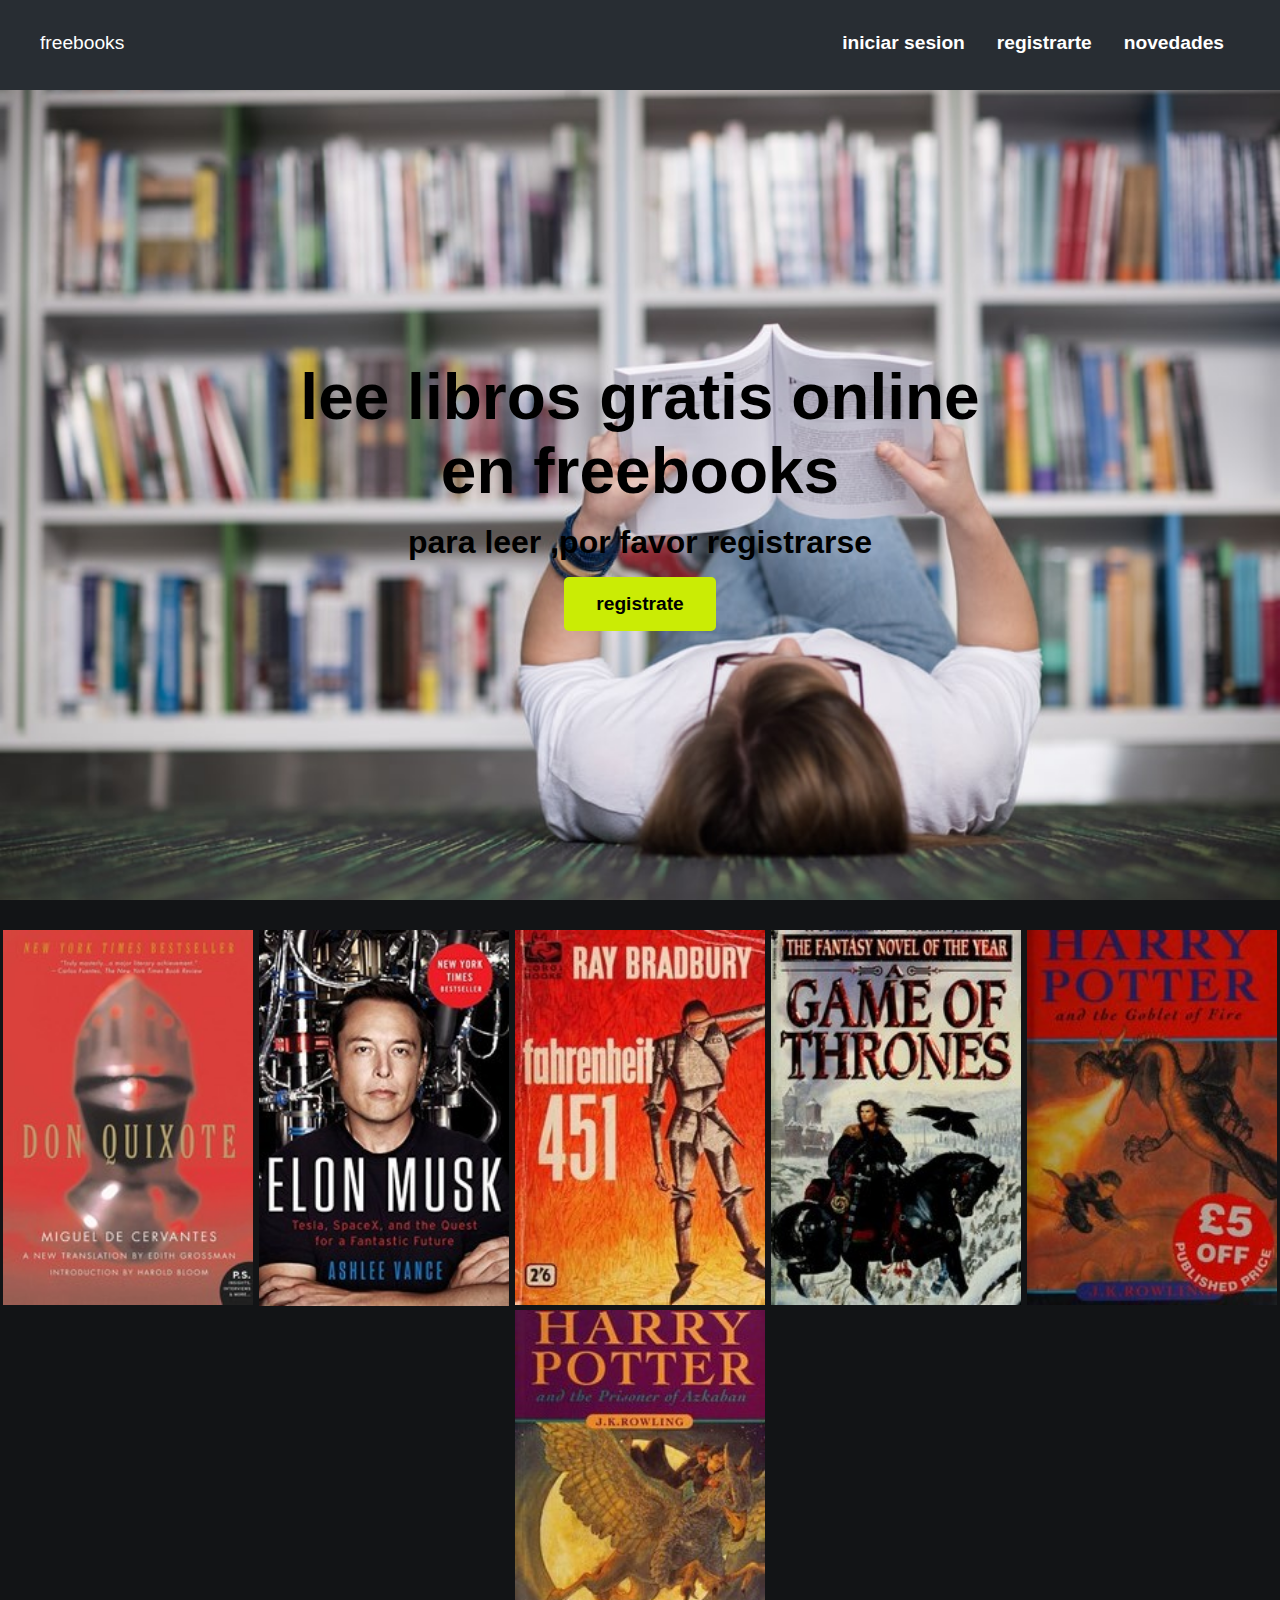
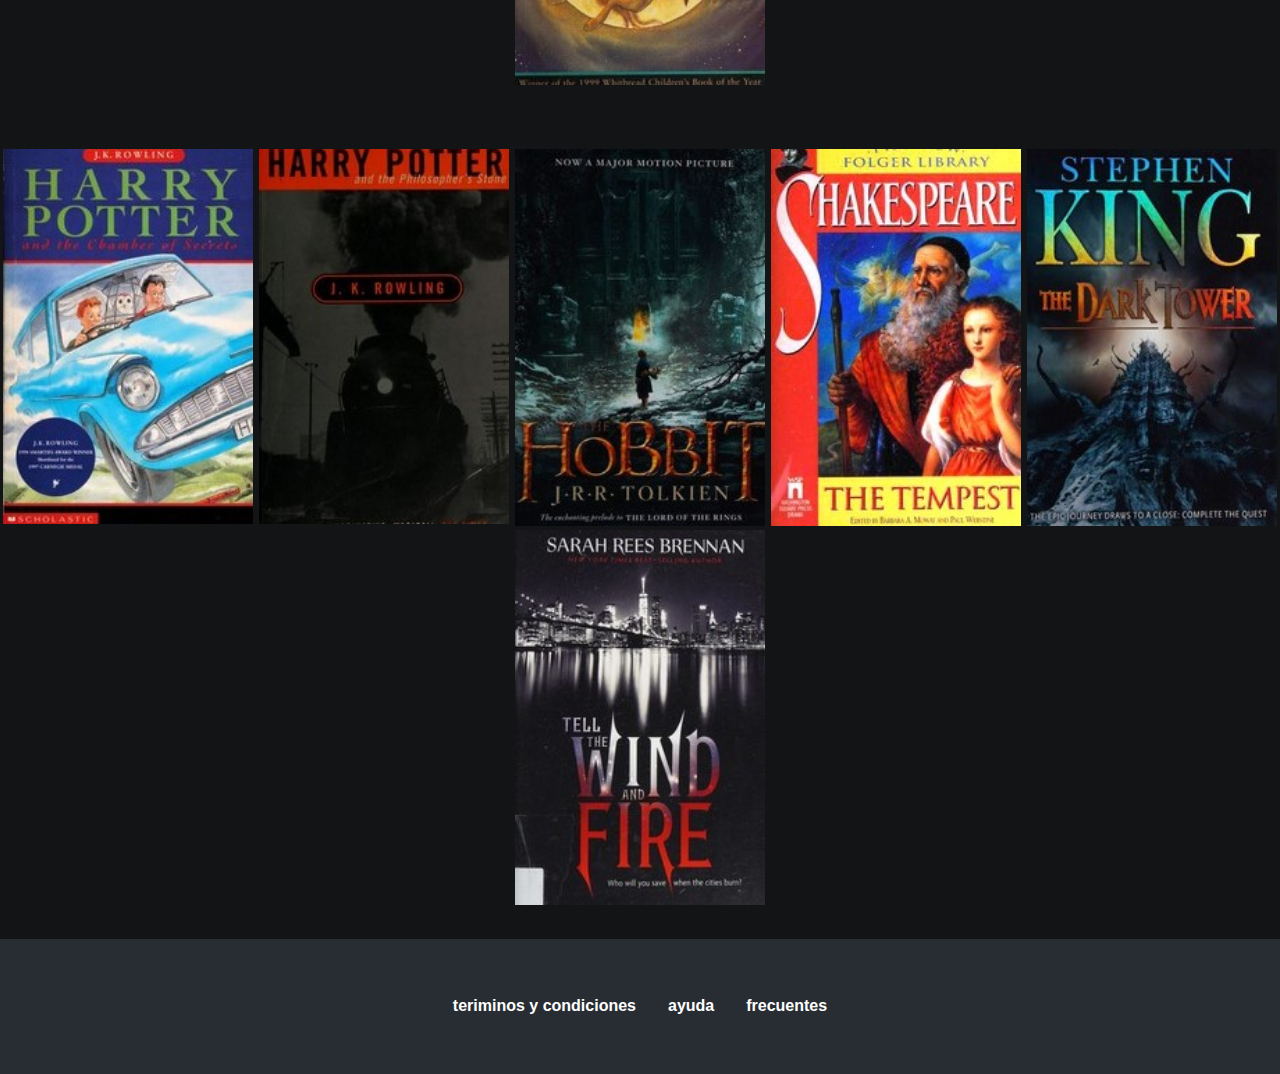
<file: index.html>
<!DOCTYPE html>
<html lang="en">
<head>
    <meta charset="UTF-8">
    
    <meta name="viewport" content="width=device-width, initial-scale=1.0">
   <link rel="stylesheet" href="style.css">
    <title>freebooks</title>
    <link  rel="icon" href="imagenes/book-3_icon-icons.com_49257.ico">
</head>
<body>
    <header>
        <nav class="cabesera">
            <a >
<spa class="logo"> freebooks</span>
            </a>
            <ul class="lista-Header">
                <li class="lista-Header-enlace">
                    <a class="header-enlace" href="inicio.html" >iniciar sesion</a>
                </li>
                <li class="lista-Header-enlace">
                    <a class="header-enlace" href="registro.html">registrarte</a>
                </li>
                <li class="lista-Header-enlace">
                    <a class="header-enlace" href="">novedades</a>
                </li>
            </ul>
        </nav>
    </header>
    <main>
        <section class="secccion-principal">
        <h1 class="titulo-principal"> lee libros gratis online<br>en freebooks</h1>
    <h2 class="titulo-segundo">para leer ,por favor registrarse</h2>
    <a class="boton-registro" href="registro.html">registrate</a>   
        </section>
<section class="contenedor-imagenes">
    <div class="contenedor-imagenes-caja"><a href="#"><img class="contenedor-imagenes-enlace" src="imagenes/donquijote.jpg"></a></div>
    <div class="contenedor-imagenes-caja"><a href="#"><img class="contenedor-imagenes-enlace" src="imagenes/elonmusk.jpg"></a></div>
    <div class="contenedor-imagenes-caja"><a href="#"><img class="contenedor-imagenes-enlace" src="imagenes/fahrenheit.jpg"></a></div>
    <div class="contenedor-imagenes-caja"><a href="#"><img class="contenedor-imagenes-enlace" src="imagenes/gameofthrones.jpg"></a></div>
    <div class="contenedor-imagenes-caja"><a href="#"><img class="contenedor-imagenes-enlace" src="imagenes/harry potter y el goblo de fuego.jpg"></a></div>
    <div class="contenedor-imagenes-caja"><a href="#"><img class="contenedor-imagenes-enlace" src="imagenes/harry potter y el prisionero de askaban.jpg"></a></div>

</section>
<section class="contenedor-imagenes">
    <div class="contenedor-imagenes-caja"><a href="#"><img class="contenedor-imagenes-enlace" src="imagenes/harry potter y la camara.jpg"></a></div>
    <div class="contenedor-imagenes-caja"><a href="#"><img class="contenedor-imagenes-enlace" src="imagenes/harrypotter.jpg"></a></div>
    <div class="contenedor-imagenes-caja"><a href="#"><img class="contenedor-imagenes-enlace" src="imagenes/hobbit.jpg"></a></div>
    <div class="contenedor-imagenes-caja"><a href="#"><img class="contenedor-imagenes-enlace" src="imagenes/shakespeare.jpg"></a></div>
    <div class="contenedor-imagenes-caja"><a href="#"><img class="contenedor-imagenes-enlace" src="imagenes/the dark tower.jpg"></a></div>
    <div class="contenedor-imagenes-caja"><a href="#"><img class="contenedor-imagenes-enlace" src="imagenes/wind and fire.jpg"></a></div>

</section>
</main>
<footer class="footer">

<nav class="navegacion">
    <ul class="lista-footer">
        <li class="lista-f-footer"><a href="#" class="lista-f-footer-enlace">teriminos y condiciones</a></li>
        <li class="lista-f-footer"><a href="#" class="lista-f-footer-enlace">ayuda</a></li>
        <li class="lista-f-footer"><a href="#" class="lista-f-footer-enlace"> frecuentes</a></li>
    </ul>
</nav>

</footer>
</body>
</html>
</file>
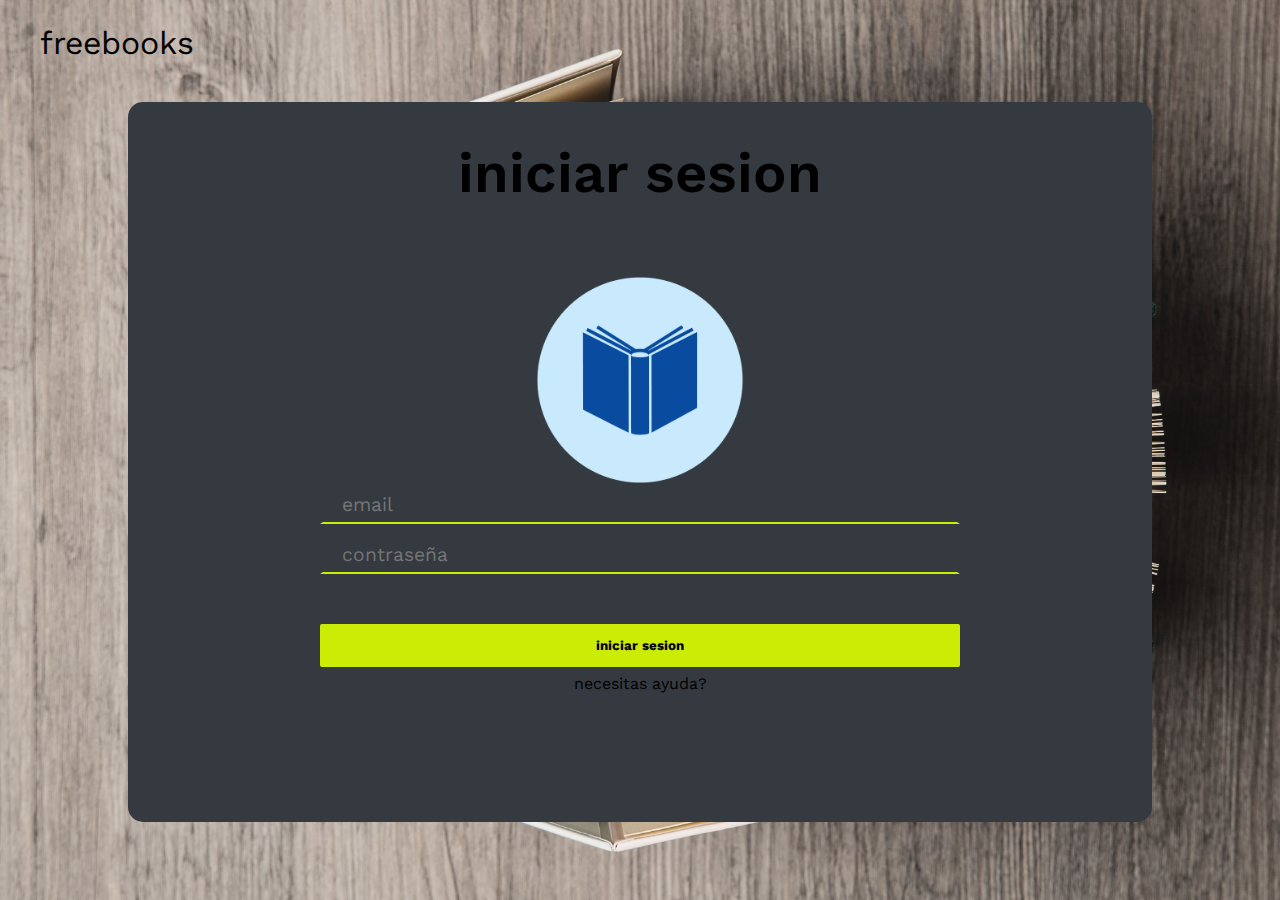
<file: inicio.html>
<!DOCTYPE html>
<html lang="en">
<head>
    <meta charset="UTF-8">
    <meta name="viewport" content="width=device-width, initial-scale=1.0">
    <title>freebooks</title>
    <link rel="stylesheet" href="inicio.css">
    <link rel="preconnect" href="https://fonts.googleapis.com">
    <link rel="preconnect" href="https://fonts.gstatic.com" crossorigin>
    <link href="https://fonts.googleapis.com/css2?family=Work+Sans:ital,wght@0,100..900;1,100..900&display=swap" rel="stylesheet">
    <link  rel="icon" href="imagenes/book-3_icon-icons.com_49257.ico">
</head>
<body class="supercontenedor">
    
 <header>
 <span class="logo">freebooks</span> <!--agregar animacion-->
 </header>
<main>
<section class="conteiner">

     <form class="formulario" id="form">
        <div class="titulo-inicio-con">
            <h1 class="titulo-inicio" >iniciar sesion</h1>
        </div>
 <div class="logo-iniciarsesion">
    <img class="logo-iniciarsesion-imagen" src="imagenes/book-3_icon-icons.com_49257.png" alt="logo freebooks">
 </div>
        <div>
            <input class="casilleros" id="email" type="email" placeholder="email">
        </div>
        <div>
            <input class="casilleros" id="password" type="password" placeholder="contraseña">
        </div>
        

        <div>
            
            
            <input class="boton-registro" id="submit"  type="submit" value="iniciar sesion" href="api.html">
        </div>
        <div class="enlace-contenedor">
            <a class="enlace" href="registro.html">necesitas ayuda?</a>
        </div>
     </form>
</section>
</main>   
<script src="inicio.js"></script>
</body>
</html>
</file>
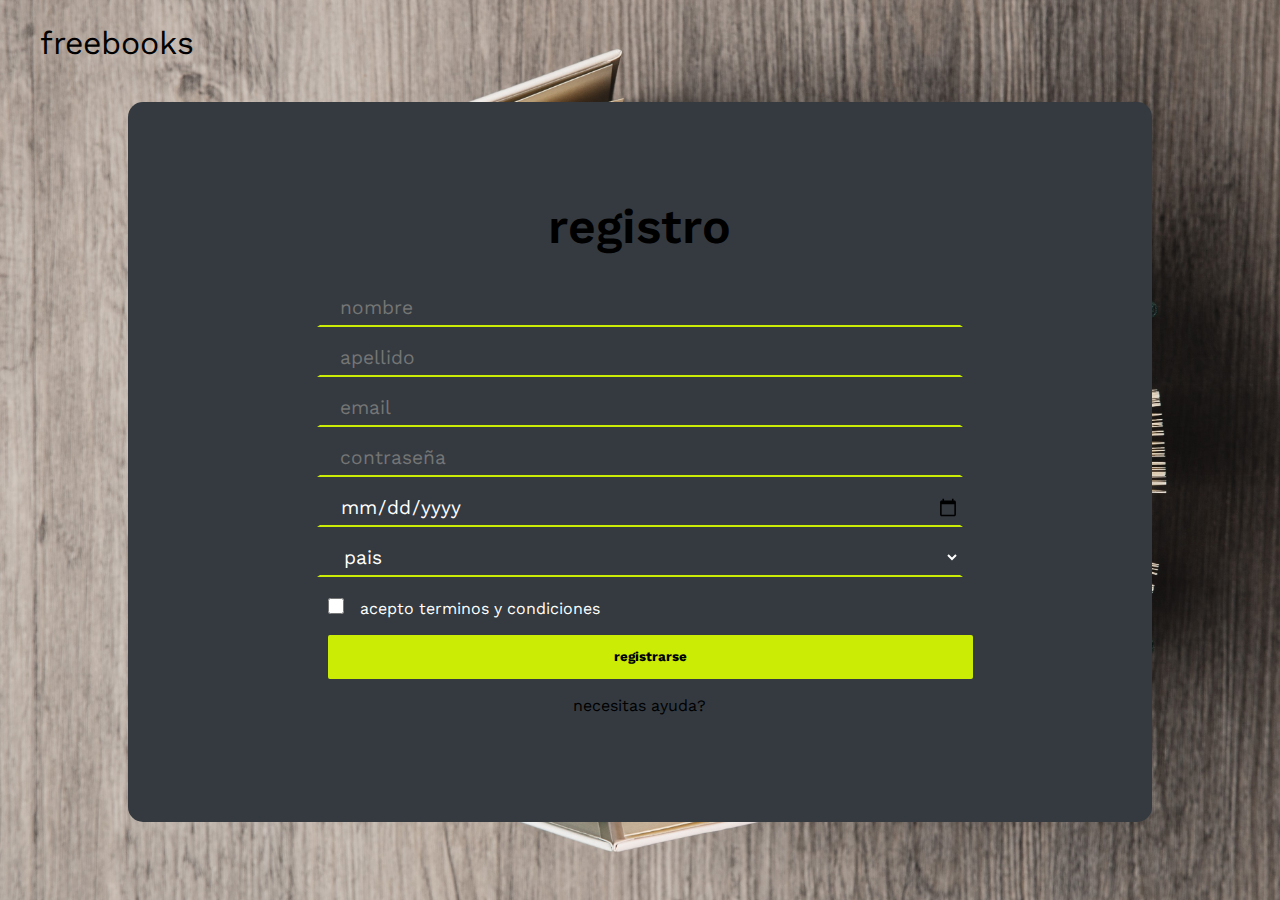
<file: registro.html>
<!DOCTYPE html>
<html lang="en">
<head>
    <meta charset="UTF-8">
    <meta name="viewport" content="width=device-width, initial-scale=1.0">
    <title>freebooks</title>
    <link rel="stylesheet" href="registro.css">
    <link rel="preconnect" href="https://fonts.googleapis.com">
    <link rel="preconnect" href="https://fonts.gstatic.com" crossorigin>
    <link href="https://fonts.googleapis.com/css2?family=Work+Sans:ital,wght@0,100..900;1,100..900&display=swap" rel="stylesheet">
    <link  rel="icon" href="imagenes/book-3_icon-icons.com_49257.ico">
</head>
<body class="supercontenedor">
    
 <header>
 <span class="logo">freebooks</span> <!--agregar animacion-->
 </header>
<main>
<section class="conteiner">

     <form class="formulario" id="form">
        <div class="titulo-registro-con">
            <h1 class="titulo-registro" >registro</h1>
        </div>
        <div>
            <input class="casilleros" id="nombre" type="text" placeholder="nombre">
        </div>
        <div>
            <input class="casilleros" id="apellido" type="text" placeholder="apellido">
        </div>
        <div>
            <input class="casilleros" id="email" type="email" placeholder="email">
        </div>
        <div>
            <input class="casilleros" id="password" type="password" placeholder="contraseña">
        </div>
        <div>
            <input class="casilleros" type="date">
        </div>
        <div >
            <select class="casilleros" name="pais">
                <option>pais</option>
                <option value="">argentina</option>
                <option value="">brasil</option>
                <option value="">ecuador</option>
                <option value="">chile</option>
                <option value="">paraguay</option>
                <option value="">uruguay</option>
                <option value="">bolivia</option>
                <option value="">venezuela</option>
                <option value="">colombia</option>
                <option value="">peru</option>
            </select>
        </div>
        <div class="terminos">
            <input class="boton" type="checkbox">
            <label for="terminos">acepto terminos y condiciones</label>
        </div>
        <div>
            <input class="boton-registro" id="submit"  type="submit" value="registrarse">
        </div>
        <div class="enlace-contenedor">
            <a class="enlace" href="#">necesitas ayuda?</a>
        </div>
     </form>
</section>
</main>   
<script src="scrip.js"></script>
</body>
</html>
</file>
<file: style.css>
* {
  margin: 0;
  padding: 0;
  box-sizing: border-box;
  font-family: 'Nunito', sans-serif;
  
}
header {
background-color:#282d33 ;
  color: #fff;
  height: 10vh;
  position: sticky;
  top: 0;
  z-index: 10;
 
}
.cabesera{

display: flex;
justify-content: space-between;
align-items: center;
margin-left: 40px;
margin-right: 40px;
padding: 1.5rem 0;
}
.logo{
 
  color: #fff;
  font-size: 1.2rem;
}
.lista-Header{
 
  list-style: none;
  display: flex;
align-items: center;
}
.lista-Header-enlace{
  text-decoration: none;
      color: #fff;
        font-weight: 700;
       font-size: 1.2rem;
       padding: 0.5rem 1rem;
    
}
.header-enlace{
  list-style: none;
  text-decoration: none;
  color: #fff;
}
.header-enlace:hover{
  color:rgb(202, 236, 5);
}
main{
  background-color: #121416;
}
.secccion-principal{
  background:  url(imagenes/imagen\ de\ inicio.jpg);
  
  background-size: auto, auto;
  background-size: cover;
  background-position: center;
  height: 90vh;
  display: flex;
flex-direction: column;
  justify-content: center;
  align-items: center;
  text-align: center;
}
.titulo-principal{
font-size: 4rem;
margin-bottom: 1rem;

}
.titulo-segundo{
font-size: 2rem;
margin-bottom: 1rem;
}
.boton-registro{
background-color: rgb(202, 236, 5);
color: #000;
padding: 1rem 2rem;
    border-radius: 5px;
    font-size: 1.2rem;
    font-weight: 700;
    text-decoration: none
}

.contenedor-imagenes{
display: flex;

justify-content: space-around;
flex-wrap: wrap;
}
.contenedor-imagenes-caja{

}
.contenedor-imagenes-enlace{
width: 200px;
}

 .navegacion {
 
  display: flex;
  justify-content: space-between;
  align-items: center;
  margin-left: 40px;
  margin-right: 40px;
  padding: 1.5rem 0;
}
.footer{
  background-color:#282d33 ;
  display: flex;
  justify-content: center;
  align-items: center;
  height: 15vh;
}
.lista-footer{
  list-style: none;
  display: flex;
  align-items: center;
}
.lista-f-footer{
  font-family: 'Nunito', sans-serif;
  font-weight: 600;
  padding: 0.5em 1em;
  color: #fff;
  list-style: none;
  text-decoration: none;
}
.lista-f-footer-enlace{
  list-style: none;
  text-decoration: none;
  color: #fff;
}
@media only screen and (max-width:760px)
{
.cabesera{
  flex-direction: column;
  display: flex;
justify-content: space-between;
align-items: center;
margin-left: 40px;
margin-right: 40px;
padding: 0.21rem 0;

}
.header-enlace{
  list-style: none;
  text-decoration: none;
  color: #fff;
}

.header-enlace:hover{
  color: #f6fa08;
}

.contenedor-imagenes{
flex-direction: column;
justify-content: center;
align-items: center;
padding-top: 30px;
padding-bottom:30px ;
}
.contenedor-imagenes{
display: flex;
justify-content: center; 
gap:30px
}
.contenedor-imagenes-enlace{
  width: 250px;

}
.footer{

}
.container{
display: flex;
flex-direction: column;

}
.navegacion{

}
.lista-f-footer{

}
}
@media only screen and (max-width:1200px){
.contenedor-imagenes{
  display: flex;
  padding-top: 30px;
  padding-bottom: 30px;
  justify-content: space-around;
  flex-wrap: wrap;
  }
  .contenedor-imagenes-caja{
   
  }
  .contenedor-imagenes-enlace{
  width: 250px;
  }
}
@media only screen and (min-width:1200px){
.contenedor-imagenes{
  display: flex;
  padding-top: 30px;
  padding-bottom: 30px;
  justify-content: space-around;
  flex-wrap: wrap;
  }
  .contenedor-imagenes-caja{
   
  }
  .contenedor-imagenes-enlace{
  width: 250px;
  }

}
</file>
<file: inicio.css>
@import url('https://fonts.googleapis.com/css2?family=Work+Sans:ital,wght@0,100..900;1,100..900&display=swap');
@import url('https://fonts.googleapis.com/css2?family=DM+Sans:ital,opsz,wght@0,9..40,100..1000;1,9..40,100..1000&family=Reddit+Sans:ital,wght@0,200..900;1,200..900&family=Roboto+Slab:wght@100..900&family=Work+Sans:ital,wght@0,100..900;1,100..900&display=swap');
.supercontenedor{
    background-image: url(imagenes/seis-libros-arriba.jpg);
    background-size: 100vw;
}
.logo{
    font-size: 2em;
    font-family: "Work Sans", sans-serif ;
    margin: 1em;
  
}
.conteiner{
    display: flex;
    
    border-radius: 15px;
    justify-content: center;
    box-sizing: border-box;
   margin: auto;
width: 80vw;
height: 80vh;
background-color: #343a40;
}

.titulo-inicio
{ text-align: center;

    
    margin-bottom: rem;
    justify-content: center;
    display: flex;
    font-size: 3em;
    font-family: "Work Sans", sans-serif ;
    font-weight: 600;
}
.titulo-inicio-con{
    padding: 0;
    margin-bottom: -5rem;
    
    
}
.logo-iniciarsesion{
    
    
    justify-content: center;
    align-self: center;
    align-self: center;
    display: flex;
}
.logo-iniciarsesion-imagen{
    width: 13rem;
   

}
.formulario{
    width: 50vw;

}
.casilleros{
    font-family: "Work Sans", sans-serif ;
    box-sizing: border-box;
    width: 100%;
    margin-bottom: 10px;
    height: 40px;
    padding: 0 0 0 1em;
    font-size: 1.2rem;
    border: solid transparent;
    border-bottom:2px solid rgb(202, 236, 5);
    background-color: #343a40;
    outline: none;
    color: rgb(255, 255, 255);
}

.boton{
   
    height: 1.2em;
    width: 1.2em;
    margin: 0.8em ;
}
.boton-registro{
    text-align: center;
    margin-top: 1em;
    border: 1px solid transparent;
    border-radius: 2px;
    background-color:   rgb(202, 236, 5);
    width: 100%;
    padding: 1em;
    font-family: "Work Sans", sans-serif ;
    font-weight: 700;
}
.enlace{
    color: #000;
    text-decoration: none;
}
.enlace-contenedor{
    font-family: "Work Sans", sans-serif ;
    margin-top: 0.4em;
    display: flex;
    justify-content: center;
}

@media only screen and (min-width:300px){

    header{
    
        margin-top: 1.5em;         
        margin-bottom: 2.5em;
    }
    
}

@media only screen and (max-width:300px){
    .supercontenedor{
        background: url(imagenes/seis-libros-arriba.jpg) ;
        background-size:100vh;  
        width: 50vh;    
    }
   
}
@media only screen and (max-width:700px){
    .titulo-inicio-con{
        padding: 0;
        margin-bottom: 3rem;
        
        
    }
   
    .logo-iniciarsesion{
    
    
        justify-content: center;
        align-self: center;
        align-self: center;
        display: flex;
        margin-bottom: 3rem;
    }
    .logo-iniciarsesion-imagen{
        width:8rem;
       
    
    }
}
 
    @media only screen and (min-width:600px){
        .conteiner{
            width: 65vw;
        }
        .titulo-inicio
        { 
            font-size: 3.5em;
            margin-bottom: 150px;
        }
   
        #form{
            width: 50vw;
        }
        .boton-registro{
            margin-top: 40px;
        }
    }
    @media only screen and (min-width:1000px) { 
        .conteiner{
            width: 80vw;
            
        }
     
    }


@media only screen and (min-width:1300px){
    .conteiner{
        width: 35vw;
    }
    .titulo-inicio
    { 
        font-size: 3.5em;
        margin-bottom: 150px;
    }
    #form{
        width: 25vw;
    }
    .boton-registro{
        margin-top: 30px;
    }
}
</file>
<file: registro.css>
@import url('https://fonts.googleapis.com/css2?family=Work+Sans:ital,wght@0,100..900;1,100..900&display=swap');
@import url('https://fonts.googleapis.com/css2?family=DM+Sans:ital,opsz,wght@0,9..40,100..1000;1,9..40,100..1000&family=Reddit+Sans:ital,wght@0,200..900;1,200..900&family=Roboto+Slab:wght@100..900&family=Work+Sans:ital,wght@0,100..900;1,100..900&display=swap');
.supercontenedor{
    background-image: url(imagenes/seis-libros-arriba.jpg);
    background-size: 100vw;
}
.logo{
    font-size: 2em;
    font-family: "Work Sans", sans-serif ;
    margin: 1em;
  
}
.conteiner{
    display: flex;
    
    border-radius: 15px;
   justify-content: center;
   box-sizing: border-box;
   margin: auto;
width: 90vw;
height: 80vh;
background-color: #343a40;
}

.titulo-registro
{
    margin-top: 2em;
    justify-content: center;
    display: flex;
    font-size: 3em;
    font-family: "Work Sans", sans-serif ;
    font-weight: 600;
}
.formulario{
width: 63%;
}
.casilleros{
    font-family: "Work Sans", sans-serif ;
    box-sizing: border-box;
    width: 100%;
    margin-bottom: 10px;
    height: 40px;
    padding: 0 0 0 1em;
    font-size: 1.2rem;
    border: solid transparent;
    border-bottom:2px solid rgb(202, 236, 5);
    background-color: #343a40;
    outline: none;
    color: rgb(255, 255, 255);
}
.terminos{
    color: white;
    font-family: "Work Sans", sans-serif; 
}
.boton{
    
    height: 1.2em;
    width: 1.2em;
    margin: 0.8em ;
}
.boton-registro{
    margin: 0.8em;
    border: 1px solid transparent;
    border-radius: 2px;
    background-color:   rgb(202, 236, 5);
    width: 100%;
    padding: 1em;
    font-family: "Work Sans", sans-serif ;
    font-weight: 700;
}
.enlace{
    color: #000;
    text-decoration: none;
}
.enlace-contenedor{
    font-family: "Work Sans", sans-serif ;
    margin-top: 0.4em;
    display: flex;
    justify-content: center;
}
@media only screen and (max-width:300px){
    .supercontenedor{
        background: url(imagenes/seis-libros-arriba.jpg) ;
        background-size:100vh;  
        width: 50vh;    
    }
    
}
@media only screen and (min-width:300px){

    header{
    
        margin-top: 1.5em;         
        margin-bottom: 2.5em;
    }
}

@media only screen and (min-width:1000px) { 
    .conteiner{
        width: 80vw;
        
    }
 
}

@media only screen and (min-width:1300px){
    .conteiner{
        width: 40vw;
    }

}
/*
@media only screen and (min-width:300px){

    header{
    
        margin-top: 1.5em;         
        margin-bottom: 2.5em;
    }
}

*/
</file>
